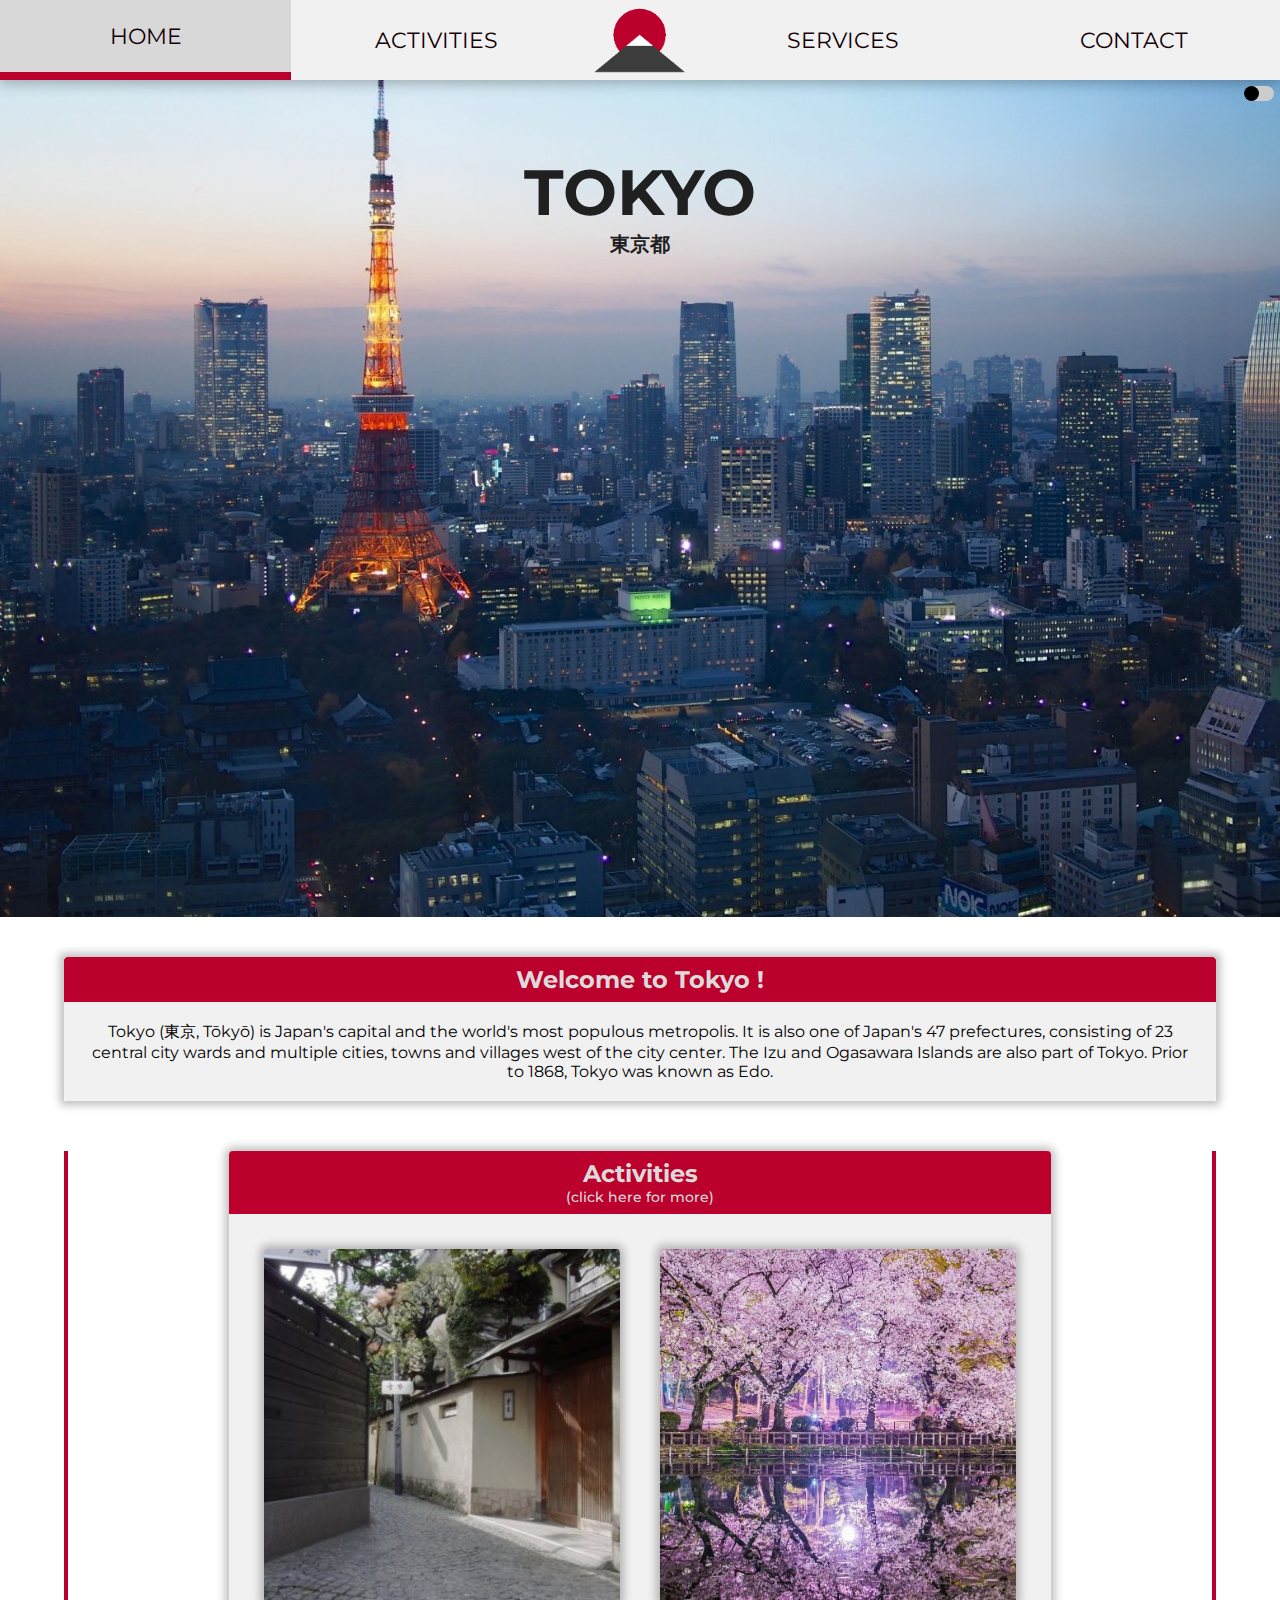
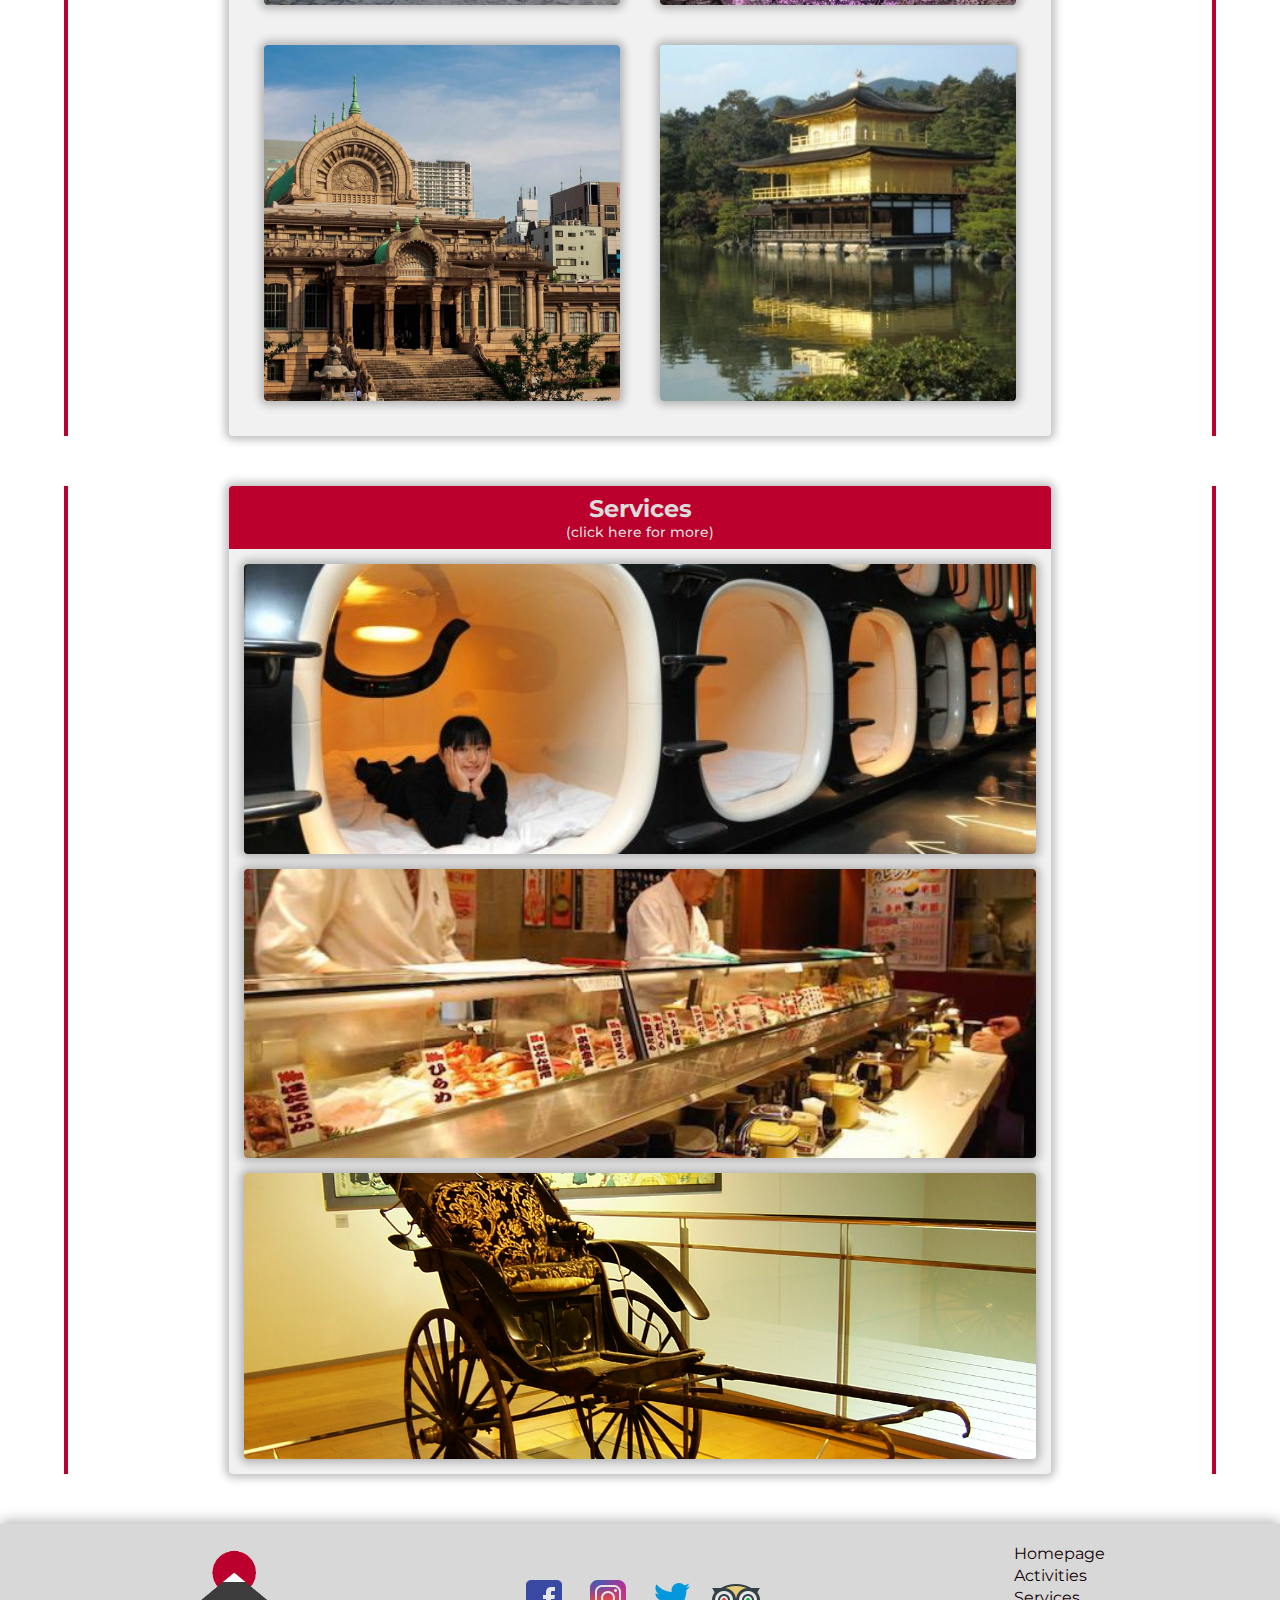
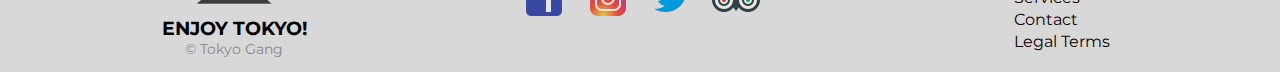
<file: index.html>
<!DOCTYPE html>
<html lang="en">
  <head>
    <meta charset="UTF-8" />
    <meta http-equiv="X-UA-Compatible" content="IE=edge" />
    <meta name="viewport" content="width=device-width, initial-scale=1.0" />
    <title>Welcome to Tokyo !</title>
    <link
      rel="icon"
      type="image/x-icon"
      href="./headerFooter/assets/favicon.png"
    />
    <link rel="preconnect" href="https://fonts.googleapis.com" />
    <link rel="preconnect" href="https://fonts.gstatic.com" crossorigin />
    <link
      href="https://fonts.googleapis.com/css2?family=Hind+Siliguri:wght@300;500&family=Montserrat:ital,wght@0,300;0,600;1,300&family=Oswald:wght@300&display=swap"
      rel="stylesheet"
    />
    <link rel="stylesheet" href="./headerFooter/headerFooter.css" />
    <link rel="stylesheet" href="./style.css" />
  </head>

  <body class="body">
    <!-- HEADER -->
    <header class="header" id="header">
      <!-- MOBILE -->
      <div class="mobile">
        <!-- NAV MENU -->
        <nav class="navMenu" id="navMenu">
          <ul class="navList">
            <li class="navLink">
              <a href="./index.html"> HOME </a>
            </li>
            <li class="navLink">
              <a href="./activitiesPage/activities.html"> ACTIVITIES </a>
            </li>
            <li class="navLink">
              <a href="./servicesPage/services.html"> SERVICES </a>
            </li>
            <li class="navLink">
              <a href="./contactPage/contact.html"> CONTACT </a>
            </li>
          </ul>
        </nav>
        <div class="headerAbove" id="headerAbove">
          <div class="headerLeft above">
            <a href="./index.html" class="homeLink">
              <img src="./headerFooter/assets/logo.png" alt="Logo" />
            </a>
          </div>
          <div class="headerRight above">
            <div class="headerRightLeft">
              <button class="themeButton" id="themeButton">
                <div class="themeButtonSlider"></div>
              </button>
            </div>
            <div class="headerRightRight">
              <button class="navButton" id="navButton">
                <div class="menuLogoBars" id="logoBarOne"></div>
                <div class="menuLogoBars" id="logoBarTwo"></div>
                <div class="menuLogoBars" id="logoBarThree"></div>
              </button>
            </div>
          </div>
        </div>
      </div>

      <!-- DESKTOP -->
      <div class="desktop" id="headerDesktop">
        <div class="headerLeft">
          <ul class="menu">
            <li class="menuList" id="dekstopNavButtonOne">
              <a href="./index.html"> HOME </a>
            </li>
            <li class="menuList" id="dekstopNavButtonTwo">
              <a href="./activitiesPage/activities.html"> ACTIVITIES </a>
            </li>
          </ul>
        </div>

        <div class="headerMid">
          <a href="./index.html" class="homeLink">
            <img src="./headerFooter/assets/logo.png" alt="Logo" />
          </a>
        </div>

        <div class="headerRight">
          <ul class="menu">
            <li class="menuList" id="dekstopNavButtonThree">
              <a href="./servicesPage/services.html"> SERVICES </a>
            </li>
            <li class="menuList" id="dekstopNavButtonFour">
              <a href="./contactPage/contact.html"> CONTACT </a>
            </li>
          </ul>
        </div>
      </div>
      <button class="themeButton" id="themeButtonDesktop">
        <div class="themeButtonSlider"></div>
      </button>
    </header>

    <!-- PAGE -->
    <main class="main" id="mainPage">
      <!-- --------------------------CONTENEUR ONE ------------- -->
      <section class="conteneurOne">
        <div class="contOne-blockOne">
          <h1 class="contOne-titleOne">TOKYO</h1>
          <h2 class="contOne-titleOne small">東京都</h2>
        </div>
      </section>
      <div class="content">
        <div class="midPage">
          <!-- -------------------------------CONTENEUR TWO ------------------ -->
          <section class="contTwo">
            <div class="contTwo-style">
              <div class="contTwo-backStyle">
                <div class="contTwo-blockOne">
                  <h2 class="contTwo-title">Welcome to Tokyo !</h2>
                </div>
                <div class="contTwo-blockTwo">
                  <p class="contTwo-text">
                    Tokyo (東京, Tōkyō) is Japan's capital and the world's most
                    populous metropolis. It is also one of Japan's 47
                    prefectures, consisting of 23 central city wards and
                    multiple cities, towns and villages west of the city center.
                    The Izu and Ogasawara Islands are also part of Tokyo. Prior
                    to 1868, Tokyo was known as Edo.
                  </p>
                </div>
              </div>
            </div>
          </section>
          <!-- ---------------------------------conteneur tree  --------------->
          <section class="contTree">
            <div class="contTree-style">
              <div class="contTree-backStyle">
                <div class="contTree-blockOne">
                  <a
                    href="./activitiesPage/activities.html"
                    class="contTree-title"
                  >
                    Activities
                    <p>(click here for more)</p>
                  </a>
                </div>
                <div class="contTreeBlockOnePointFive">
                  <div class="contTree-blockTwo">
                    <a
                      class="contTree-grid styleGrid"
                      href="https://tokyowalkingtours.com/index.php?main_page=product_info&cPath=1&products_id=52"
                      target="_blank"
                    >
                      <img
                        class="contTreeImg"
                        src="./activitiesPage/assets/hiddenLocalSites.jpg"
                        alt="Hidden and Local sites"
                      />
                      <p>
                        Hidden and local sites are perfect to discover unknown
                        parts of the city!
                      </p>
                    </a>
                    <a
                      class="contTree-grid styleGrid"
                      href="https://goo.gl/maps/4RrVx8UpiHDRq7ve9"
                      target="_blank"
                    >
                      <img
                        class="contTreeImg"
                        src="./activitiesPage/assets/inokashiraPark.jpg"
                        alt="Inokashira Park"
                      />
                      <p>Visit Inokashira Park's luscious green space!</p>
                    </a>
                  </div>
                  <div class="contTree-blockTree">
                    <a
                      class="contTree-grid styleGrid"
                      href="https://goo.gl/maps/DrPgGZTaZWaDkvz7A"
                      target="_blank"
                    >
                      <img
                        class="contTreeImg"
                        src="./activitiesPage/assets/tsukijiHonganjiTemple.jpg"
                        alt="Tsukiji Honganji Temple"
                      />
                      <p>
                        Tsukiji Hongwanji Temple is another jewel in Tokyo's
                        cityscape.
                      </p>
                    </a>
                    <a
                      class="contTree-grid styleGrid"
                      href="https://tokyowalkingtours.com/index.php?main_page=product_info&cPath=1&products_id=53"
                      target="_blank"
                    >
                      <img class="contTreeImg"
                      src="./activitiesPage/assets/kyoto.jpg" alt="Kyoto
                      tour">
                      <p>
                        Kyoto is considered the cultural capital of Japan,
                        discover it now!
                      </p>
                    </a>
                  </div>
                </div>
              </div>
            </div>
          </section>
          <!-- ----------------------CONTENEUR FOOR ----------------- -->
          <section class="contFoor">
            <div class="contFoor-style">
              <div class="contFoor-backStyle">
                <div class="contFoor-blockTwo">
                  <a href="./servicesPage/services.html" class="contFoor-title">
                    Services
                    <p>(click here for more)</p>
                  </a>
                  <div class="contFoor-blockTwoPointFive">
                    <a
                      href="https://www.tripadvisor.com/Hotels-g298184-Tokyo_Tokyo_Prefecture_Kanto-Hotels.html"
                      class="contFoorRow"
                      target="_blank"
                    >
                      <img
                        src="./servicesPage/assets/hotel.jpg"
                        alt="Image of an hotel"
                      />
                      <p>Find the greatest places to stay at night.</p>
                    </a>
                    <a
                      href="https://www.tripadvisor.com/Restaurants-g298184-Tokyo_Tokyo_Prefecture_Kanto.html"
                      class="contFoorRow"
                      target="_blank"
                    >
                      <img
                        src="./servicesPage/assets/restaurants.jpg"
                        alt="Image of a restaurants"
                      />
                      <p>Discover the greatests restaurants in Tokyo!</p>
                    </a>
                    <a
                      href="https://www.tripadvisor.com/Attractions-g298184-Activities-c59-Tokyo_Tokyo_Prefecture_Kanto.html"
                      class="contFoorRow"
                      target="_blank"
                    >
                      <img
                        src="./servicesPage/assets/transport.jpg"
                        alt="Image of a transport"
                      />
                      <p>
                        There are many ways to travel in Tokyo, come choose
                        yours!
                      </p>
                    </a>
                  </div>
                </div>
              </div>
            </div>
          </section>
        </div>
      </div>
    </main>

    <!-- FOOTER -->
    <footer class="footer" id="footer">
      <div class="leftFooter">
        <div class="upperFooter">
          <a href="./index.html" class="homeLink">
            <img
              class="footerLogo"
              src="./headerFooter/assets/logo.png"
              alt="Logo"
            />
          </a>
          <h3>ENJOY TOKYO!</h3>
          <p class="copyrights">&copy; Tokyo Gang</p>
        </div>
      </div>
      <div class="midFooter">
        <ul class="networks">
          <li class="networkList">
            <a href="https://www.facebook.com/GoTokyo.fr/" target="_blank">
              <img src="./headerFooter/assets/facebook.png" alt="Facebook" />
            </a>
          </li>
          <li class="networkList">
            <a
              href="https://www.instagram.com/tokyotokyooldmeetsnew/"
              target="_blank"
            >
              <img src="./headerFooter/assets/instagram.png" alt="Instagram" />
            </a>
          </li>
          <li class="networkList">
            <a href="https://twitter.com/GOTOKYOofficial" target="_blank">
              <img src="./headerFooter/assets/twitter.png" alt="Twitter" />
            </a>
          </li>
          <li class="networkList">
            <a
              href="https://www.tripadvisor.com/Tourism-g1023181-Tokyo_Prefecture_Kanto-Vacations.html"
              target="_blank"
            >
              <img
                src="./headerFooter/assets/tripadvisor.png"
                alt="Trip Advisor"
              />
            </a>
          </li>
        </ul>
      </div>
      <div class="rightFooter">
        <ul class="footerList" id="footerPageLinks">
          <li class="footerLinks">
            <a href="./index.html" class="footerLinks"> Homepage </a>
          </li>
          <li class="footerLinks">
            <a href="./activitiesPage/activities.html" class="footerLinks">
              Activities
            </a>
          </li>
          <li class="footerLinks">
            <a href="./servicesPage/services.html" class="footerLinks">
              Services
            </a>
          </li>
          <li class="footerLinks">
            <a href="./contactPage/contact.html" class="footerLinks">
              Contact
            </a>
          </li>
          <li class="footerLinks">
            <a
              href="https://www.youtube.com/watch?v=dQw4w9WgXcQ"
              class="footerLinks"
            >
              Legal Terms
            </a>
          </li>
        </ul>
      </div>
    </footer>
    <script src="./script.js"></script>
  </body>
</html>
</file>
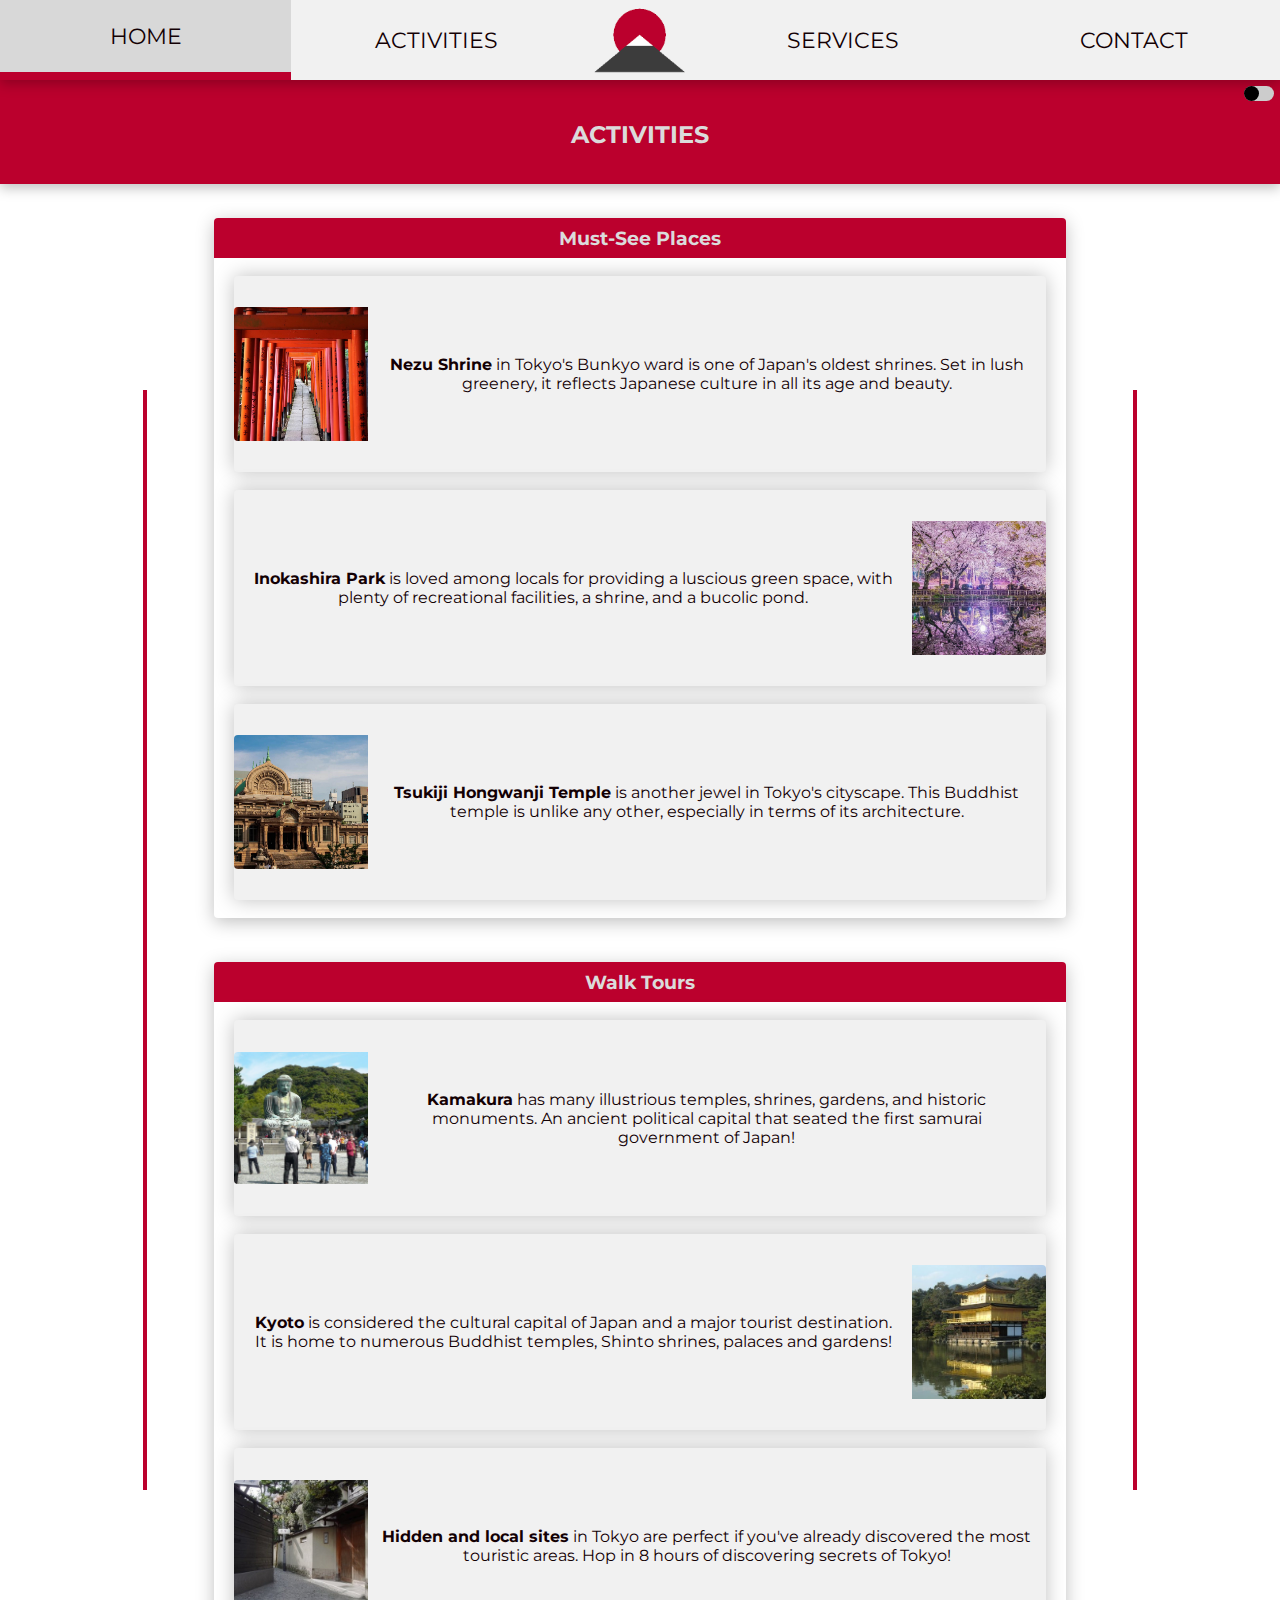
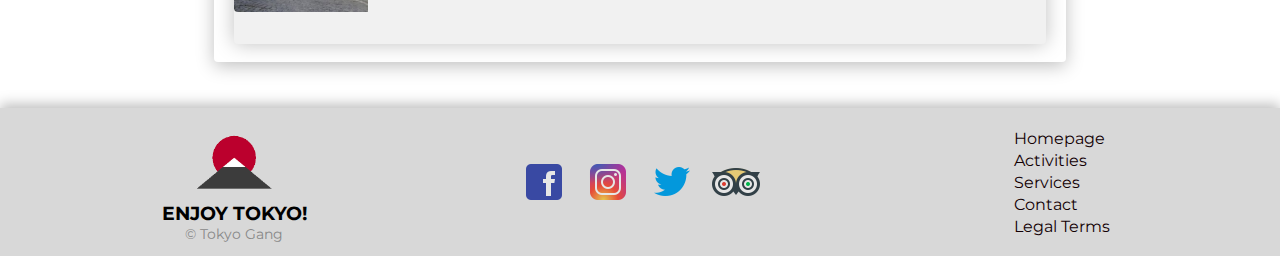
<file: activitiesPage/activities.html>
<!DOCTYPE html>
<html lang="en">
  <head>
    <meta charset="UTF-8" />
    <meta http-equiv="X-UA-Compatible" content="IE=edge" />
    <meta name="viewport" content="width=device-width, initial-scale=1.0" />
    <title>Activities</title>
    <link
      rel="icon"
      type="image/x-icon"
      href="../headerFooter/assets/favicon.png"
    />
    <link rel="preconnect" href="https://fonts.googleapis.com" />
    <link rel="preconnect" href="https://fonts.gstatic.com" crossorigin />
    <link
      href="https://fonts.googleapis.com/css2?family=Hind+Siliguri:wght@300;500&family=Montserrat:ital,wght@0,300;0,600;1,300&family=Oswald:wght@300&display=swap"
      rel="stylesheet"
    />
    <link rel="stylesheet" href="../headerFooter/headerFooter.css" />
    <link rel="stylesheet" href="./activities.css" />
  </head>

  <body class="body">
    <!-- HEADER -->
    <header class="header" id="header">
      <!-- MOBILE -->
      <div class="mobile">
        <!-- NAV MENU -->
        <nav class="navMenu" id="navMenu">
          <ul class="navList">
            <li class="navLink">
              <a href="../index.html"> HOME </a>
            </li>
            <li class="navLink">
              <a href="../activitiesPage/activities.html"> ACTIVITIES </a>
            </li>
            <li class="navLink">
              <a href="../servicesPage/services.html"> SERVICES </a>
            </li>
            <li class="navLink">
              <a href="../contactPage/contact.html"> CONTACT </a>
            </li>
          </ul>
        </nav>
        <div class="headerAbove" id="headerAbove">
          <div class="headerLeft above">
            <a href="../index.html" class="homeLink">
              <img src="../headerFooter/assets/logo.png" alt="Logo" />
            </a>
          </div>
          <div class="headerRight above">
            <div class="headerRightLeft">
              <button class="themeButton" id="themeButton">
                <div class="themeButtonSlider"></div>
              </button>
            </div>
            <div class="headerRightRight">
              <button class="navButton" id="navButton">
                <div class="menuLogoBars" id="logoBarOne"></div>
                <div class="menuLogoBars" id="logoBarTwo"></div>
                <div class="menuLogoBars" id="logoBarThree"></div>
              </button>
            </div>
          </div>
        </div>
      </div>

      <!-- DESKTOP -->
      <div class="desktop" id="headerDesktop">
        <div class="headerLeft">
          <ul class="menu">
            <li class="menuList" id="dekstopNavButtonOne">
              <a href="../index.html"> HOME </a>
            </li>
            <li class="menuList" id="dekstopNavButtonTwo">
              <a href="../activitiesPage/activities.html"> ACTIVITIES </a>
            </li>
          </ul>
        </div>

        <div class="headerMid">
          <a href="./index.html" class="homeLink">
            <img src="../headerFooter/assets/logo.png" alt="Logo" />
          </a>
        </div>

        <div class="headerRight">
          <ul class="menu">
            <li class="menuList" id="dekstopNavButtonThree">
              <a href="../servicesPage/services.html"> SERVICES </a>
            </li>
            <li class="menuList" id="dekstopNavButtonFour">
              <a href="../contactPage/contact.html"> CONTACT </a>
            </li>
          </ul>
        </div>
      </div>
      <button class="themeButton" id="themeButtonDesktop">
        <div class="themeButtonSlider"></div>
      </button>
    </header>

    <!-- PAGE -->
    <main class="main" id="mainPage">
      <section class="pageTop">
        <h2 class="pageTitle">ACTIVITIES</h2>
      </section>
      <div class="content">
        <div class="sideAccent left"></div>
        <div class="midPage">
          <section class="activityCard">
            <div class="cardTitle">
              <h3>Must-See Places</h3>
            </div>
            <a
              href="https://goo.gl/maps/GUwg4vLKUB2wGmx28"
              class="cardRow"
              target="_blank"
            >
              <img
                src="./assets/nezuShrine.jpg"
                alt="Nezu Schrine"
                class="cardImg borderLeft"
              />
              <p class="cardText">
                <b>Nezu Shrine</b> in Tokyo's Bunkyo ward is one of Japan's
                oldest shrines. Set in lush greenery, it reflects Japanese
                culture in all its age and beauty.
              </p>
            </a>
            <a
              href="https://goo.gl/maps/4RrVx8UpiHDRq7ve9"
              class="cardRow"
              target="_blank"
            >
              <p class="cardText">
                <b>Inokashira Park</b> is loved among locals for providing a
                luscious green space, with plenty of recreational facilities, a
                shrine, and a bucolic pond.
              </p>
              <img
                src="./assets/inokashiraPark.jpg"
                alt="Inokashira Park"
                class="cardImg borderRight"
              />
            </a>
            <a
              href="https://goo.gl/maps/DrPgGZTaZWaDkvz7A"
              class="cardRow"
              target="_blank"
            >
              <img
                src="./assets/tsukijiHonganjiTemple.jpg"
                alt="Tsukiji Honganji Temple"
                class="cardImg borderLeft"
              />
              <p class="cardText">
                <b>Tsukiji Hongwanji Temple</b> is another jewel in Tokyo's
                cityscape. This Buddhist temple is unlike any other, especially
                in terms of its architecture.
              </p>
            </a>
          </section>

          <section class="activityCard">
            <div class="cardTitle">
              <h3>Walk Tours</h3>
            </div>
            <a
              href="https://tokyowalkingtours.com/index.php?main_page=product_info&cPath=1&products_id=28"
              class="cardRow"
              target="_blank"
            >
              <img
                src="./assets/greatBuddha.jpg"
                alt="Great Buddha in Kamakura"
                class="cardImg borderLeft"
              />
              <p class="cardText">
                <b>Kamakura</b> has many illustrious temples, shrines, gardens,
                and historic monuments. An ancient political capital that seated
                the first samurai government of Japan!
              </p>
            </a>
            <a
              href="https://tokyowalkingtours.com/index.php?main_page=product_info&cPath=1&products_id=53"
              class="cardRow"
              target="_blank"
            >
              <p class="cardText">
                <b>Kyoto</b> is considered the cultural capital of Japan and a
                major tourist destination. It is home to numerous Buddhist
                temples, Shinto shrines, palaces and gardens!
              </p>
              <img
                src="./assets/kyoto.jpg"
                alt="Kyoto tour"
                class="cardImg borderRight"
              />
            </a>
            <a
              href="https://tokyowalkingtours.com/index.php?main_page=product_info&cPath=1&products_id=52"
              class="cardRow"
              target="_blank"
            >
              <img
                src="./assets/hiddenLocalSites.jpg"
                alt="Hidden and Local sites"
                class="cardImg borderLeft"
              />
              <p class="cardText">
                <b>Hidden and local sites</b> in Tokyo are perfect if you've
                already discovered the most touristic areas. Hop in 8 hours of
                discovering secrets of Tokyo!
              </p>
            </a>
          </section>
        </div>
        <div class="sideAccent right"></div>
      </div>
    </main>

    <!-- FOOTER -->
    <footer class="footer" id="footer">
      <div class="leftFooter">
        <div class="upperFooter">
          <a href="../index.html" class="homeLink">
            <img
              class="footerLogo"
              src="../headerFooter/assets/logo.png"
              alt="Logo"
            />
          </a>
          <h3>ENJOY TOKYO!</h3>
          <p class="copyrights">&copy; Tokyo Gang</p>
        </div>
      </div>
      <div class="midFooter">
        <ul class="networks">
          <li class="networkList">
            <a href="https://www.facebook.com/GoTokyo.fr/" target="_blank">
              <img src="../headerFooter/assets/facebook.png" alt="Facebook" />
            </a>
          </li>
          <li class="networkList">
            <a
              href="https://www.instagram.com/tokyotokyooldmeetsnew/"
              target="_blank"
            >
              <img src="../headerFooter/assets/instagram.png" alt="Instagram" />
            </a>
          </li>
          <li class="networkList">
            <a href="https://twitter.com/GOTOKYOofficial" target="_blank">
              <img src="../headerFooter/assets/twitter.png" alt="Twitter" />
            </a>
          </li>
          <li class="networkList">
            <a
              href="https://www.tripadvisor.com/Tourism-g1023181-Tokyo_Prefecture_Kanto-Vacations.html"
              target="_blank"
            >
              <img
                src="../headerFooter/assets/tripadvisor.png"
                alt="Trip Advisor"
              />
            </a>
          </li>
        </ul>
      </div>
      <div class="rightFooter">
        <ul class="footerList" id="footerPageLinks">
          <li class="footerLinks">
            <a href="../index.html" class="footerLinks"> Homepage </a>
          </li>
          <li class="footerLinks">
            <a href="../activitiesPage/activities.html" class="footerLinks">
              Activities
            </a>
          </li>
          <li class="footerLinks">
            <a href="../servicesPage/services.html" class="footerLinks">
              Services
            </a>
          </li>
          <li class="footerLinks">
            <a href="../contactPage/contact.html" class="footerLinks">
              Contact
            </a>
          </li>
          <li class="footerLinks">
            <a
              href="https://www.youtube.com/watch?v=dQw4w9WgXcQ"
              class="footerLinks"
            >
              Legal Terms
            </a>
          </li>
        </ul>
      </div>
    </footer>
    <script src="../script.js"></script>
  </body>
</html>
</file>
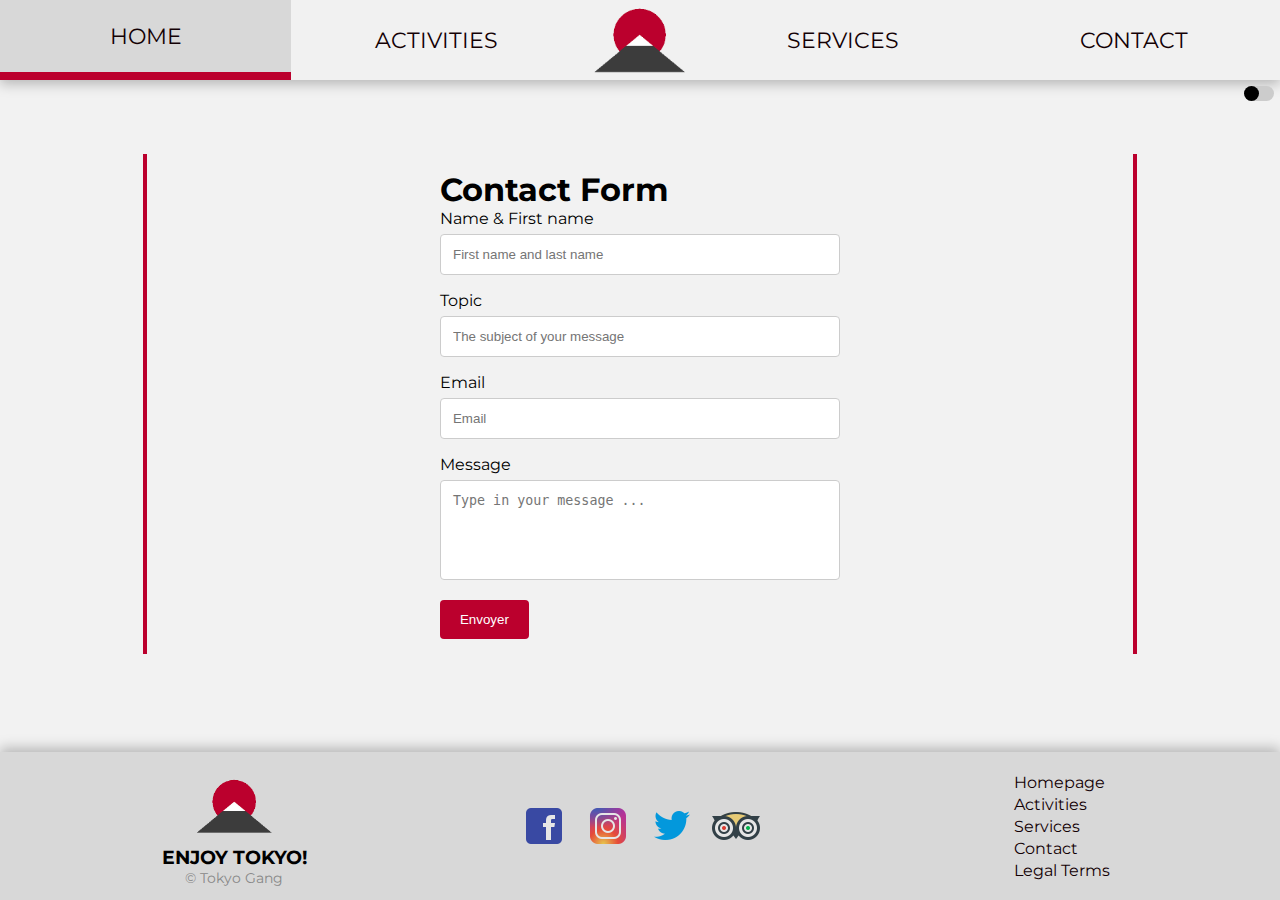
<file: contactPage/contact.html>
<!DOCTYPE html>
<html lang="en">
  <head>
    <meta charset="UTF-8" />
    <meta http-equiv="X-UA-Compatible" content="IE=edge" />
    <meta name="viewport" content="width=device-width, initial-scale=1.0" />
    <title>Contact</title>
    <link
      rel="icon"
      type="image/x-icon"
      href="../headerFooter/assets/favicon.png"
    />
    <link rel="preconnect" href="https://fonts.googleapis.com" />
    <link rel="preconnect" href="https://fonts.gstatic.com" crossorigin />
    <link
      href="https://fonts.googleapis.com/css2?family=Hind+Siliguri:wght@300;500&family=Montserrat:ital,wght@0,300;0,600;1,300&family=Oswald:wght@300&display=swap"
      rel="stylesheet"
    />
    <link rel="stylesheet" href="../headerFooter/headerFooter.css" />
    <link rel="stylesheet" href="./contact.css" />
  </head>

  <body class="body">
    <!-- HEADER SECTION -->
    <!-- HEADER -->
    <header class="header" id="header">
      <!-- MOBILE -->
      <div class="mobile">
        <!-- NAV MENU -->
        <nav class="navMenu" id="navMenu">
          <ul class="navList">
            <li class="navLink">
              <a href="../index.html"> HOME </a>
            </li>
            <li class="navLink">
              <a href="../activitiesPage/activities.html"> ACTIVITIES </a>
            </li>
            <li class="navLink">
              <a href="../servicesPage/services.html"> SERVICES </a>
            </li>
            <li class="navLink">
              <a href="../contactPage/contact.html"> CONTACT </a>
            </li>
          </ul>
        </nav>
        <div class="headerAbove" id="headerAbove">
          <div class="headerLeft above">
            <a href="../index.html" class="homeLink">
              <img src="../headerFooter/assets/logo.png" alt="Logo" />
            </a>
          </div>
          <div class="headerRight above">
            <div class="headerRightLeft">
              <button class="themeButton" id="themeButton">
                <div class="themeButtonSlider"></div>
              </button>
            </div>
            <div class="headerRightRight">
              <button class="navButton" id="navButton">
                <div class="menuLogoBars" id="logoBarOne"></div>
                <div class="menuLogoBars" id="logoBarTwo"></div>
                <div class="menuLogoBars" id="logoBarThree"></div>
              </button>
            </div>
          </div>
        </div>
      </div>

      <!-- DESKTOP -->
      <div class="desktop" id="headerDesktop">
        <div class="headerLeft">
          <ul class="menu">
            <li class="menuList" id="dekstopNavButtonOne">
              <a href="../index.html"> HOME </a>
            </li>
            <li class="menuList" id="dekstopNavButtonTwo">
              <a href="../activitiesPage/activities.html"> ACTIVITIES </a>
            </li>
          </ul>
        </div>

        <div class="headerMid">
          <a href="./index.html" class="homeLink">
            <img src="../headerFooter/assets/logo.png" alt="Logo" />
          </a>
        </div>

        <div class="headerRight">
          <ul class="menu">
            <li class="menuList" id="dekstopNavButtonThree">
              <a href="../servicesPage/services.html"> SERVICES </a>
            </li>
            <li class="menuList" id="dekstopNavButtonFour">
              <a href="../contactPage/contact.html"> CONTACT </a>
            </li>
          </ul>
        </div>
      </div>
      <button class="themeButton" id="themeButtonDesktop">
        <div class="themeButtonSlider"></div>
      </button>
    </header>

    <!-- CONTACT SECTION-->
    <main class="main" id="mainPage">
      <div class="content">
        <div class="sideAccent left"></div>
        <div class="midPage">
          <section class="contact">
            <h1>Contact Form</h1>
            <form action="/action_page.php">
              <label for="fname">Name & First name</label>
              <input
                class="inputForm"
                type="text"
                id="fname"
                name="firstname"
                placeholder="First name and last name"
                required
              />

              <label for="sujet">Topic</label>
              <input
                class="inputForm"
                type="text"
                id="sujet"
                name="sujet"
                placeholder="The subject of your message"
                required
              />

              <label for="emailAddress">Email</label>
              <input
                class="inputForm"
                id="emailAddress"
                type="email"
                name="email"
                placeholder="Email"
                required
              />

              <label for="subject">Message</label>
              <textarea
                class="inputForm"
                id="subject"
                name="subject"
                placeholder="Type in your message ..."
                style="height: 100px"
                required
              ></textarea>

              <input type="submit" value="Envoyer" />
            </form>
          </section>
        </div>
        <div class="sideAccent right"></div>
      </div>
    </main>

    <!-- ABOUT US SECTION-->

    <!-- FOOTER -->
    <footer class="footer" id="footer">
      <div class="leftFooter">
        <div class="upperFooter">
          <a href="../index.html" class="homeLink">
            <img
              class="footerLogo"
              src="../headerFooter/assets/logo.png"
              alt="Logo"
            />
          </a>
          <h3>ENJOY TOKYO!</h3>
          <p class="copyrights">&copy; Tokyo Gang</p>
        </div>
      </div>
      <div class="midFooter">
        <ul class="networks">
          <li class="networkList">
            <a href="https://www.facebook.com/GoTokyo.fr/" target="_blank">
              <img src="../headerFooter/assets/facebook.png" alt="Facebook" />
            </a>
          </li>
          <li class="networkList">
            <a
              href="https://www.instagram.com/tokyotokyooldmeetsnew/"
              target="_blank"
            >
              <img src="../headerFooter/assets/instagram.png" alt="Instagram" />
            </a>
          </li>
          <li class="networkList">
            <a href="https://twitter.com/GOTOKYOofficial" target="_blank">
              <img src="../headerFooter/assets/twitter.png" alt="Twitter" />
            </a>
          </li>
          <li class="networkList">
            <a
              href="https://www.tripadvisor.com/Tourism-g1023181-Tokyo_Prefecture_Kanto-Vacations.html"
              target="_blank"
            >
              <img
                src="../headerFooter/assets/tripadvisor.png"
                alt="Trip Advisor"
              />
            </a>
          </li>
        </ul>
      </div>
      <div class="rightFooter">
        <ul class="footerList" id="footerPageLinks">
          <li class="footerLinks">
            <a href="../index.html" class="footerLinks"> Homepage </a>
          </li>
          <li class="footerLinks">
            <a href="../activitiesPage/activities.html" class="footerLinks">
              Activities
            </a>
          </li>
          <li class="footerLinks">
            <a href="../servicesPage/services.html" class="footerLinks">
              Services
            </a>
          </li>
          <li class="footerLinks">
            <a href="../contactPage/contact.html" class="footerLinks">
              Contact
            </a>
          </li>
          <li class="footerLinks">
            <a
              href="https://www.youtube.com/watch?v=dQw4w9WgXcQ"
              class="footerLinks"
            >
              Legal Terms
            </a>
          </li>
        </ul>
      </div>
    </footer>
    <script src="../script.js"></script>
  </body>
</html>
</file>
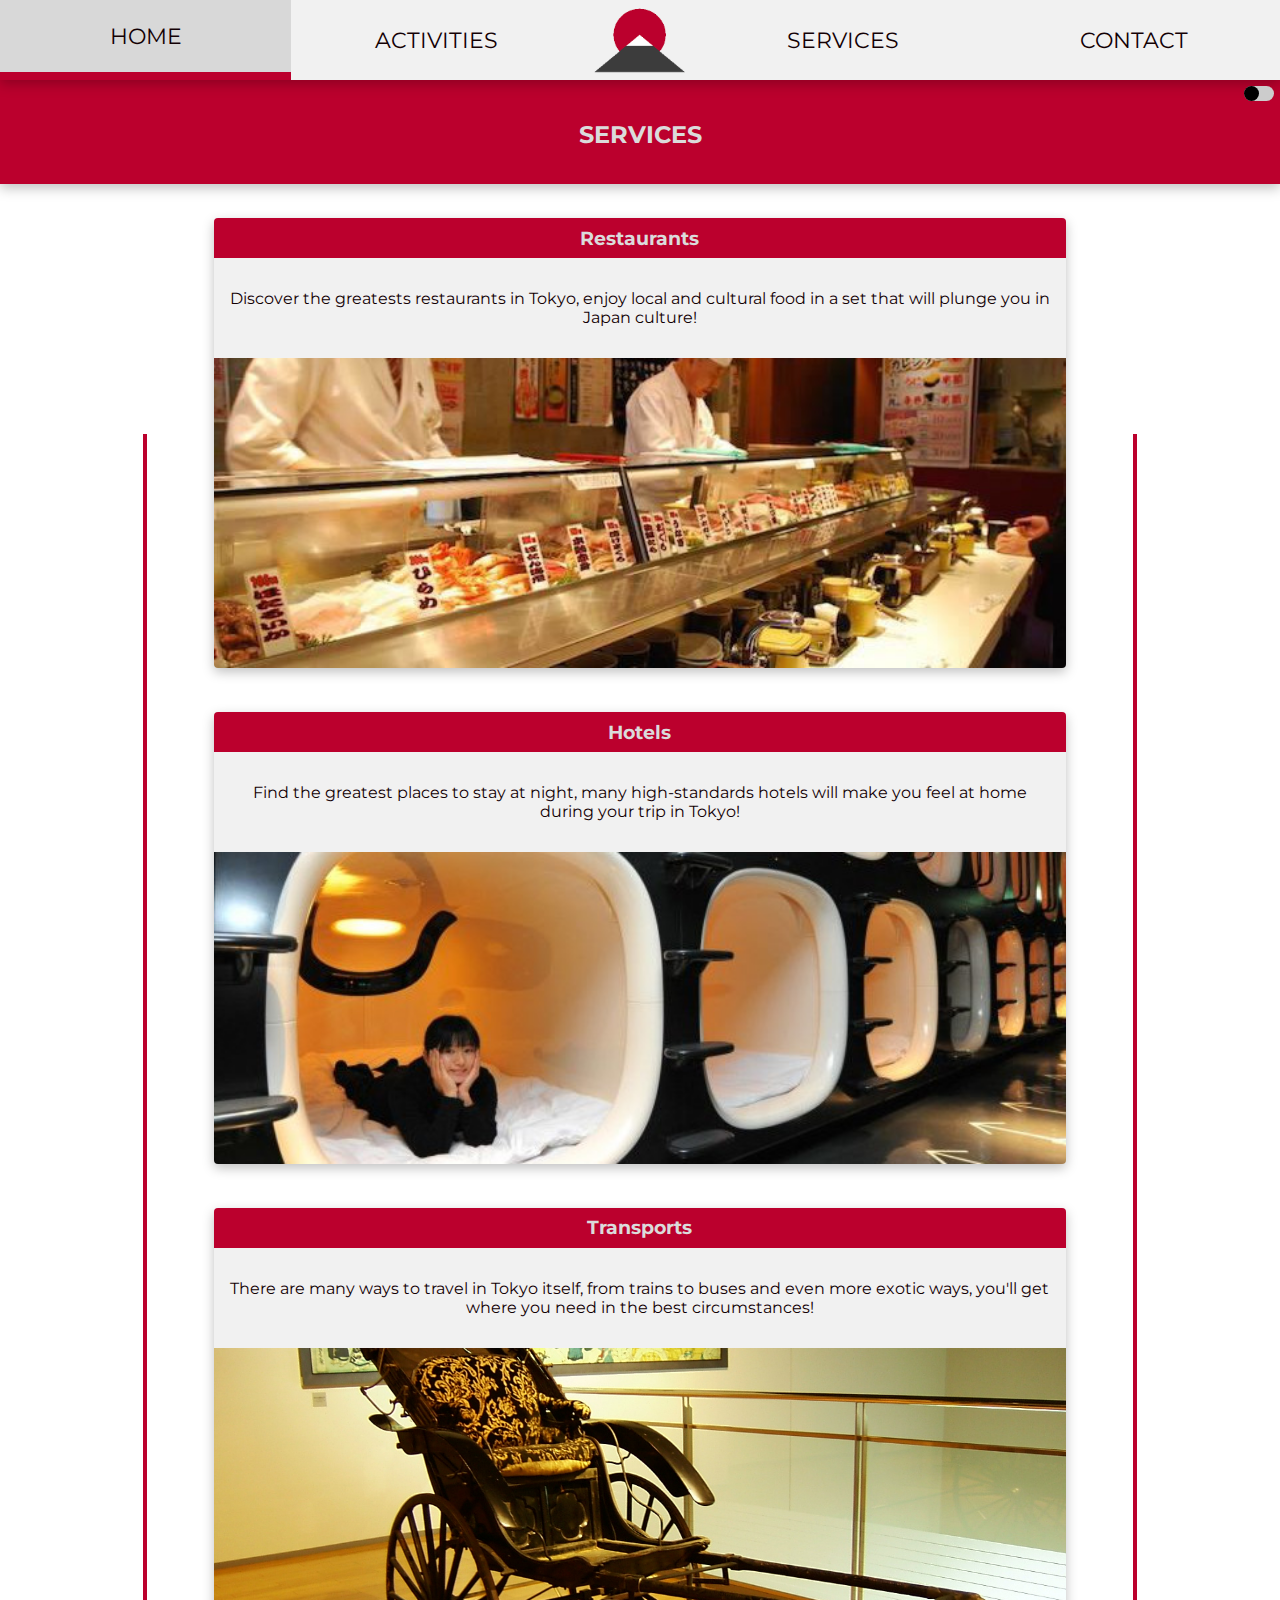
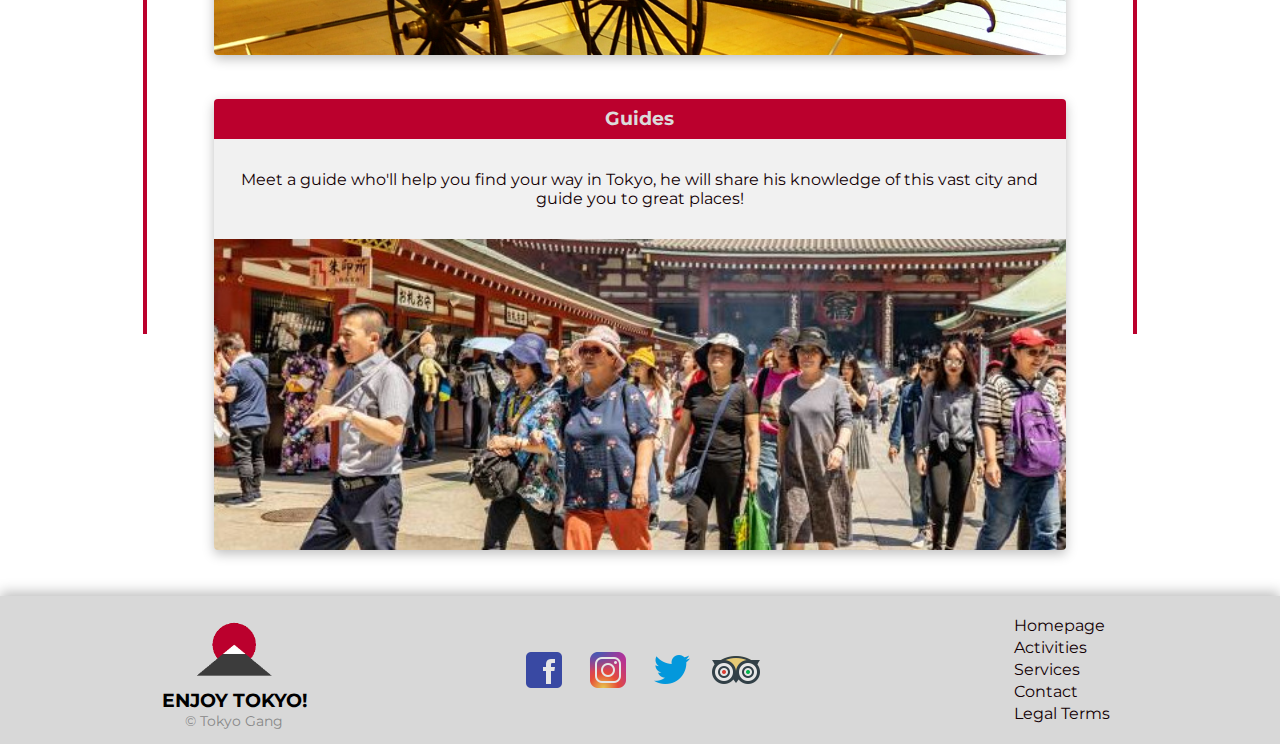
<file: servicesPage/services.html>
<!DOCTYPE html>
<html lang="en">
  <head>
    <meta charset="UTF-8" />
    <meta http-equiv="X-UA-Compatible" content="IE=edge" />
    <meta name="viewport" content="width=device-width, initial-scale=1.0" />
    <title>Services</title>
    <link
      rel="icon"
      type="image/x-icon"
      href="../headerFooter/assets/favicon.png"
    />
    <link rel="preconnect" href="https://fonts.googleapis.com" />
    <link rel="preconnect" href="https://fonts.gstatic.com" crossorigin />
    <link
      href="https://fonts.googleapis.com/css2?family=Hind+Siliguri:wght@300;500&family=Montserrat:ital,wght@0,300;0,600;1,300&family=Oswald:wght@300&display=swap"
      rel="stylesheet"
    />
    <link rel="stylesheet" href="../headerFooter/headerFooter.css" />
    <link rel="stylesheet" href="./services.css" />
  </head>

  <body class="body">
    <!-- HEADER -->
    <header class="header" id="header">
      <!-- MOBILE -->
      <div class="mobile">
        <!-- NAV MENU -->
        <nav class="navMenu" id="navMenu">
          <ul class="navList">
            <li class="navLink">
              <a href="../index.html"> HOME </a>
            </li>
            <li class="navLink">
              <a href="../activitiesPage/activities.html"> ACTIVITIES </a>
            </li>
            <li class="navLink">
              <a href="../servicesPage/services.html"> SERVICES </a>
            </li>
            <li class="navLink">
              <a href="../contactPage/contact.html"> CONTACT </a>
            </li>
          </ul>
        </nav>
        <div class="headerAbove" id="headerAbove">
          <div class="headerLeft above">
            <a href="../index.html" class="homeLink">
              <img src="../headerFooter/assets/logo.png" alt="Logo" />
            </a>
          </div>
          <div class="headerRight above">
            <div class="headerRightLeft">
              <button class="themeButton" id="themeButton">
                <div class="themeButtonSlider"></div>
              </button>
            </div>
            <div class="headerRightRight">
              <button class="navButton" id="navButton">
                <div class="menuLogoBars" id="logoBarOne"></div>
                <div class="menuLogoBars" id="logoBarTwo"></div>
                <div class="menuLogoBars" id="logoBarThree"></div>
              </button>
            </div>
          </div>
        </div>
      </div>

      <!-- DESKTOP -->
      <div class="desktop" id="headerDesktop">
        <div class="headerLeft">
          <ul class="menu">
            <li class="menuList" id="dekstopNavButtonOne">
              <a href="../index.html"> HOME </a>
            </li>
            <li class="menuList" id="dekstopNavButtonTwo">
              <a href="../activitiesPage/activities.html"> ACTIVITIES </a>
            </li>
          </ul>
        </div>

        <div class="headerMid">
          <a href="./index.html" class="homeLink">
            <img src="../headerFooter/assets/logo.png" alt="Logo" />
          </a>
        </div>

        <div class="headerRight">
          <ul class="menu">
            <li class="menuList" id="dekstopNavButtonThree">
              <a href="../servicesPage/services.html"> SERVICES </a>
            </li>
            <li class="menuList" id="dekstopNavButtonFour">
              <a href="../contactPage/contact.html"> CONTACT </a>
            </li>
          </ul>
        </div>
      </div>
      <button class="themeButton" id="themeButtonDesktop">
        <div class="themeButtonSlider"></div>
      </button>
    </header>

    <main class="main" id="mainPage">
      <section class="pageTop">
        <h2 class="pageTitle">SERVICES</h2>
      </section>
      <div class="content">
        <div class="sideAccent left"></div>
        <div class="midPage">
          <a
            href="https://www.tripadvisor.com/Restaurants-g298184-Tokyo_Tokyo_Prefecture_Kanto.html"
            class="services"
            target="_blank"
          >
            <div class="servicesTitle">
              <h3>Restaurants</h3>
            </div>
            <p class="serviceDesc">
              Discover the greatests restaurants in Tokyo, enjoy local and
              cultural food in a set that will plunge you in Japan culture!
            </p>
            <img src="./assets/restaurants.jpg" alt="Image of a restaurants" />
          </a>
          <a
            href="https://www.tripadvisor.com/Hotels-g298184-Tokyo_Tokyo_Prefecture_Kanto-Hotels.html"
            class="services"
            target="_blank"
          >
            <div class="servicesTitle">
              <h3>Hotels</h3>
            </div>
            <p class="serviceDesc">
              Find the greatest places to stay at night, many high-standards
              hotels will make you feel at home during your trip in Tokyo!
            </p>
            <img src="./assets/hotel.jpg" alt="Image of an hotel" />
          </a>
          <a
            href="https://www.tripadvisor.com/Attractions-g298184-Activities-c59-Tokyo_Tokyo_Prefecture_Kanto.html"
            class="services"
            target="_blank"
          >
            <div class="servicesTitle">
              <h3>Transports</h3>
            </div>
            <p class="serviceDesc">
              There are many ways to travel in Tokyo itself, from trains to
              buses and even more exotic ways, you'll get where you need in the
              best circumstances!
            </p>
            <img src="./assets/transport.jpg" alt="Image of a transport" />
          </a>
          <a
            href="https://gowithguide.com/japan/tokyo/guides"
            class="services"
            target="_blank"
          >
            <div class="servicesTitle">
              <h3>Guides</h3>
            </div>
            <p class="serviceDesc">
              Meet a guide who'll help you find your way in Tokyo, he will share
              his knowledge of this vast city and guide you to great places!
            </p>
            <img src="./assets/guides.jpg" alt="Image of a guide" />
          </a>
        </div>
        <div class="sideAccent right"></div>
      </div>
    </main>

    <!-- FOOTER -->
    <footer class="footer" id="footer">
      <div class="leftFooter">
        <div class="upperFooter">
          <a href="../index.html" class="homeLink">
            <img
              class="footerLogo"
              src="../headerFooter/assets/logo.png"
              alt="Logo"
            />
          </a>
          <h3>ENJOY TOKYO!</h3>
          <p class="copyrights">&copy; Tokyo Gang</p>
        </div>
      </div>
      <div class="midFooter">
        <ul class="networks">
          <li class="networkList">
            <a href="https://www.facebook.com/GoTokyo.fr/" target="_blank">
              <img src="../headerFooter/assets/facebook.png" alt="Facebook" />
            </a>
          </li>
          <li class="networkList">
            <a
              href="https://www.instagram.com/tokyotokyooldmeetsnew/"
              target="_blank"
            >
              <img src="../headerFooter/assets/instagram.png" alt="Instagram" />
            </a>
          </li>
          <li class="networkList">
            <a href="https://twitter.com/GOTOKYOofficial" target="_blank">
              <img src="../headerFooter/assets/twitter.png" alt="Twitter" />
            </a>
          </li>
          <li class="networkList">
            <a
              href="https://www.tripadvisor.com/Tourism-g1023181-Tokyo_Prefecture_Kanto-Vacations.html"
              target="_blank"
            >
              <img
                src="../headerFooter/assets/tripadvisor.png"
                alt="Trip Advisor"
              />
            </a>
          </li>
        </ul>
      </div>
      <div class="rightFooter">
        <ul class="footerList" id="footerPageLinks">
          <li class="footerLinks">
            <a href="../index.html" class="footerLinks"> Homepage </a>
          </li>
          <li class="footerLinks">
            <a href="../activitiesPage/activities.html" class="footerLinks">
              Activities
            </a>
          </li>
          <li class="footerLinks">
            <a href="../servicesPage/services.html" class="footerLinks">
              Services
            </a>
          </li>
          <li class="footerLinks">
            <a href="../contactPage/contact.html" class="footerLinks">
              Contact
            </a>
          </li>
          <li class="footerLinks">
            <a
              href="https://www.youtube.com/watch?v=dQw4w9WgXcQ"
              class="footerLinks"
            >
              Legal Terms
            </a>
          </li>
        </ul>
      </div>
    </footer>
    <script src="../script.js"></script>
  </body>
</html>
</file>
<file: headerFooter/headerFooter.css>
* {
  margin: 0;
  padding: 0;
  box-sizing: border-box;
  -webkit-tap-highlight-color: transparent;
}

html {
  scroll-behavior: smooth;
}

:root {
  --mainColor: #f1f1f1;
  --secondaryColor: #d8d8d8;
  --accentColor: #bb002d;
  --secondaryAccentColor: ;
  --mainFontColor: #130004;
  --secondaryFontColor: ;
  --shadowColor: rgba(0, 0, 0, 0.25);

  --darkMainColor: #202020;
  --darkSecondaryColor: #464646;
  --darkMainFontColor: #dbdbdb;
}

.body {
  min-width: 370px;
  max-width: 100vw;
  height: auto;
  display: flex;
  flex-direction: column;
  position: relative;
  font-family: "Oswald", sans-serif;
  font-family: "Hind Siliguri", sans-serif;
  font-family: "Montserrat", sans-serif;
  transition: 100ms;
}

/* CSS FOR HEADER AND FOOTER DO NOT TOUCH */
/* MOBILE */
.mobile {
  min-width: 370px;
  width: 100%;
  height: 100%;
  display: flex;
}

.header {
  position: fixed;
  top: 0;
  min-width: 370px;
  width: 100%;
  height: 55px;
  box-shadow: 0 4px 12px var(--shadowColor);
  transition: top 200ms;
  z-index: 10;
}

.headerAbove {
  width: 100%;
  height: 100%;
  display: flex;
  background-color: var(--mainColor);
  flex-direction: row;
  justify-content: center;
  align-items: center;
  z-index: 10;
}

.headerLeft {
  width: 50%;
  height: 100%;
  display: inherit;
}

.headerRight {
  width: 50%;
  height: 100%;
  display: inherit;
  justify-content: flex-end;
}

.headerRightLeft {
  width: 60px;
  display: inherit;
  justify-content: center;
  align-items: center;
}

#themeButtonDesktop {
  display: none;
}

.themeButton {
  width: 30px;
  height: 15px;
  border-radius: 15px;
  background-color: rgb(204, 204, 204);
  border: none;
  display: flex;
  justify-content: flex-start;
  align-items: center;
}

.themeButton:hover {
  cursor: pointer;
}

.sliderSwitch {
  justify-content: flex-end;
}

.themeButtonSlider {
  width: 15px;
  height: 15px;
  background-color: black;
  border-radius: 15px;
}

.headerRightRight {
  width: auto;
  height: 100%;
  display: inherit;
}

.navButton {
  width: 55px;
  height: 55px;
  border: none;
  background: none;
  display: flex;
  flex-direction: column;
  justify-content: center;
  align-items: center;
  transition: 200ms;
}

.navButton:hover {
  cursor: pointer;
}

.rotate90 {
  transform: rotate(-90deg);
}

.menuLogoBars {
  width: 30px;
  height: 2px;
  background-color: #686868;
  margin-top: 3px;
  margin-bottom: 3px;
  position: relative;
}

.cross {
  transform: rotate(45deg);
  margin: 0;
  position: absolute;
}

.crossInverted {
  transform: rotate(-45deg);
  margin: 0;
  position: absolute;
}

.hide {
  display: none;
}

.homeLink {
  padding: 4px;
  width: 50%;
  height: 100%;
  display: flex;
  justify-content: center;
}

.navMenu {
  position: absolute;
  top: -165px;
  left: 0;
  width: 100%;
  height: auto;
  background-color: var(--secondaryColor);
  color: var(--mainFontColor);
  display: flex;
  flex-direction: column;
  justify-content: center;
  transition: 200ms;
}

.deployMenu {
  top: 55px;
}

.navList {
  padding: 0;
  list-style: none;
  color: inherit;
  width: 100%;
  height: 100%;
}

.navLink {
  width: 100%;
  height: 55px;
  color: inherit;
  border-top: solid 1px var(--accentColor);
  transition: 50ms;
}

.navLink:first-child {
  border-top: none;
}

.navLink:active {
  background-color: var(--mainColor);
}

.navLink a {
  height: 100%;
  width: 100%;
  padding: 8px;
  color: inherit;
  text-decoration: none;
  display: flex;
  justify-content: flex-start;
  align-items: center;
}

.navLink a img {
  margin-right: 18px;
}
/* MOBILE END */

/* DESKTOP */
.desktop {
  width: 100%;
  height: 100%;
  background-color: var(--mainColor);
  display: none;
  justify-content: space-evenly;
  align-items: center;
}

.desktop .headerLeft {
  height: 100%;
  display: flex;
  align-items: center;
}

.desktop .headerMid {
  height: 100%;
  display: flex;
  justify-content: center;
}

.desktop .headerRight {
  height: 100%;
  display: flex;
  align-items: center;
}

.desktop .menu {
  width: 100%;
  height: 100%;
  display: flex;
  justify-content: space-evenly;
  align-items: center;
  list-style: none;
}

.desktop .menu .menuList {
  width: 50%;
  height: 100%;
  transition: 400ms;
}

.menuList a {
  padding: 12px;
  width: 100%;
  height: 100%;
  font-size: 22px;
  text-decoration: none;
  color: var(--mainFontColor);
  display: flex;
  justify-content: center;
  align-items: center;
  transition: 200ms;
  box-sizing: border-box;
}

.menuList a:hover {
  background-color: var(--secondaryColor);
  border-bottom: solid 8px var(--accentColor);
  transition: 200ms;
}
/* DESKTOP END */

/* FOOTER */
.footer {
  bottom: 0;
  width: 100%;
  height: 70px;
  background-color: var(--secondaryColor);
  display: flex;
  flex-direction: column;
  justify-content: flex-end;
  box-shadow: 0 -4px 12px var(--shadowColor);
}

.rightFooter,
.leftFooter {
  display: none;
}

.upperFooter {
  width: 100%;
  min-height: 50%;
  display: flex;
  justify-content: center;
  align-items: center;
}

.midFooter {
  width: 100%;
  height: 100%;
  display: flex;
  justify-content: center;
}

.networks {
  display: flex;
  flex-direction: row;
  justify-content: center;
  align-items: center;
  list-style: none;
}

.networkList {
  width: 50%;
  height: 50%;
  display: flex;
  justify-content: center;
  align-items: center;
  margin: 0 8px 0 8px;
  transition: 100ms;
  filter: brightness(90%);
}

.networkList:hover,
.networkList:active {
  image-rendering: optimizeQuality;
  filter: brightness(105%);
}

.networkList a {
  display: flex;
  justify-content: center;
  align-items: center;
}

.networkList img {
  max-width: 48px;
}

.copyrights {
  font-size: 14px;
  color: #888888;
}

/* DESKTOP LAYOUT */

@media screen and (min-width: 950px) {
  .mobile {
    display: none;
  }

  .desktop {
    display: flex;
  }

  .header {
    height: 80px;
    position: inherit;
    top: auto;
  }

  #themeButtonDesktop {
    display: flex;
  }

  .themeButton {
    position: absolute;
    top: 86px;
    right: 6px;
  }

  .footer {
    height: 148px;
    padding: 16px;
    flex-direction: row;
  }

  .rightFooter {
    padding-left: 10%;
    width: 35%;
    height: 100%;
    display: flex;
    flex-direction: row;
    justify-content: flex-end;
    align-items: center;
  }

  .midFooter {
    width: 30%;
    display: flex;
    flex-direction: column;
    justify-content: center;
    align-items: center;
  }

  .leftFooter .homeLink {
    height: 80px;
    justify-content: center;
    align-items: center;
  }

  .footerLogo {
    transform: scale(0.3);
    display: flex;
    justify-content: center;
    align-items: center;
  }

  .leftFooter {
    display: flex;
    flex-direction: column;
    width: 35%;
    height: 100%;
  }

  .footerList {
    width: 80%;
    height: 60%;
    padding: 0;
    margin: 0;
    display: flex;
    flex-direction: column;
    justify-content: center;
    list-style: none;
  }

  .footerLinks {
    height: 22px;
    color: var(--mainFontColor);
    text-decoration: none;
    display: flex;
    justify-content: flex-start;
    align-items: center;
  }

  .footerLinks:hover {
    color: var(--darkSecondaryColor);
  }

  .upperFooter {
    width: 100%;
    height: 100%;
    justify-content: center;
    flex-direction: column;
  }
}

/* DARK THEME */

.dark {
  background-color: var(--darkMainColor);
  color: var(--darkMainFontColor);
}

.dark .footerLinks {
  color: var(--darkMainFontColor);
}

.dark .footerLinks:hover {
  color: var(--mainColor);
}

.activityCard.dark .cardTitle {
  background-color: var(--accentColor);
}

.darkThemeButton {
  background-color: #686868;
}

.darkNavMenu,
.dark .contTree-backStyle,
.dark .contTwo-backStyle,
.dark .contFoor-backStyle {
  background-color: var(--darkSecondaryColor);
  color: var(--darkMainFontColor);
}

.desktopNavDark a {
  background-color: var(--darkMainColor);
  color: var(--darkMainFontColor);
}

.desktopNavDark a:hover {
  background-color: var(--darkSecondaryColor);
}

.dark .cardTitle,
.dark .cardRow,
.dark .serviceDesc {
  background-color: var(--darkSecondaryColor);
}

.dark .cardRow:active {
  filter: brightness(120%);
}

.cardRowDark {
  background-color: var(--darkSecondaryColor);
}

.cardRowDark .cardText {
  color: var(--darkMainFontColor);
}

.darkText,
.contFoorRow .darkText {
  color: var(--darkMainFontColor);
}

.darkForm {
  background-color: #727272;
  color: var(--darkMainFontColor);
}

.darkForm::placeholder {
  color: #adadad;
}
</file>
<file: style.css>
/* -------------------MAIN---------------- */
:root {
  --mainColor: #f1f1f1;
  --secondaryColor: #d8d8d8;
  --accentColor: #bb002d;
  --secondaryAccentColor: ;
  --mainFontColor: #130004;
  --secondaryFontColor: ;
  --shadowColor: rgba(0, 0, 0, 0.25);

  --darkMainColor: #202020;
  --darkSecondaryColor: #464646;
  --darkMainFontColor: #dbdbdb;
}
.main {
  width: 100%;
  height: 100%;
  display: flex;
  flex-direction: column;
  align-items: center;
}
.content {
  width: 100%;
  display: flex;
  justify-content: space-evenly;
}
.midPage {
  display: flex;
  flex-direction: column;
  align-items: center;
}
.sideAccent {
  display: none;
}
/* -----------------CONTENEUR ONE ------------ */
.conteneurOne {
  display: flex;
  flex-direction: column;
  height: 93vh;
  width: 100%;
  background-image: url(./assets/imagesOne.jpg);
  background-size: cover;
}
.contOne-blockOne {
  display: flex;
  flex-direction: column;
  justify-content: center;
  align-items: center;
  height: 30%;
  width: 100%;
}
.contOne-titleOne {
  font-size: 4em;
  height: auto;
  width: auto;
  color: var(--darkMainColor);
}

.small {
  font-size: 1.25em;
}

.cont-title {
  font-size: 1.25em;
  height: auto;
  width: auto;
  color: var(--darkMainColor);
}
/* -------------------------CONTENEUR TWO---------------------- */
.contTwo {
  display: flex;
  flex-direction: column;
  height: auto;
  width: 100%;
  align-items: center;
  margin-top: 40px;
}
.contTwo-style {
  display: flex;
  flex-direction: column;
  height: 100%;
  width: 90%;
  align-items: center;
  box-shadow: 0 0px 8px 4px var(--shadowColor);
}
.contTwo-backStyle {
  display: flex;
  flex-direction: column;
  align-items: center;
  height: auto;
  width: 100%;
  background-color: var(--mainColor);
  border-radius: 4px;
}
.contTwo-blockOne {
  display: flex;
  flex-direction: column;
  width: 100%;
  height: auto;
  align-items: center;
  justify-content: center;
}
.contTwo-title {
  display: flex;
  flex-direction: column;
  width: 100%;
  color: var(--darkMainFontColor);
  border-radius: 4px 4px 0px 0px;
  background-color: var(--accentColor);
  align-items: center;
  padding: 8px;
}
.contTwo-blockTwo {
  display: flex;
  flex-direction: column;
  align-items: center;
  text-align: center;
  padding: 20px;
}
/* --------------CONTENEUR TREE ----------------- */
.contTree {
  display: flex;
  flex-direction: column;
  align-items: center;
  height: auto;
  width: 100%;
  margin-top: 50px;
}
.contTree-style {
  display: flex;
  flex-direction: column;
  height: 100%;
  width: 100%;
  align-items: center;
}
.contTree-backStyle {
  display: flex;
  flex-direction: column;
  align-items: center;
  height: auto;
  width: 90%;
  background-color: var(--mainColor);
  border-radius: 4px;
  box-shadow: 0 0px 8px 4px var(--shadowColor);
}
.contTree-blockOne {
  display: flex;
  flex-direction: column;
  width: 100%;
  height: auto;
  align-items: center;
  justify-content: center;
}
.contTree-title {
  display: flex;
  flex-direction: column;
  width: 100%;
  font-size: 1.5em;
  color: var(--darkMainFontColor);
  border-radius: 4px 4px 0px 0px;
  background-color: var(--accentColor);
  align-items: center;
  padding: 8px;
  transition: 100ms;
  text-decoration: none;
  font-weight: bold;
}
.contTree-title p {
  font-size: 14px;
  font-weight: 500;
}
.contTree-title:active {
  filter: brightness(104%);
}
.contTreeBlockOnePointFive {
  width: 100%;
  display: flex;
  flex-direction: column;
  align-items: center;
  padding: 15px;
}
.contTree-blockTwo {
  display: flex;
  align-items: center;
  justify-content: center;
  text-align: center;
  width: 100%;
  height: 100%;
}
.contTreeImg {
  width: 100%;
  height: 100%;
  display: flex;
  justify-content: center;
  align-items: center;
}
.contTree-grid {
  margin: 20px;
  display: flex;
  width: 50%;
  position: relative;
  transition: 300ms;
  border: none;
  text-decoration: none;
}
.contTree-grid:after {
  content: "";
  display: block;
  padding-bottom: 100%;
}
.contTree-grid:active {
  transform: scale(1.04);
}
.contTree-grid:visited {
  color: var(--darkMainFontColor);
}
.contTree-grid img {
  position: absolute;
  z-index: 1;
  border-radius: 4px;
  box-shadow: 0 0px 8px 4px var(--shadowColor);
}
.contTree-grid p {
  z-index: 2;
  display: flex;
  color: #46464600;
  justify-content: center;
  align-items: center;
  text-align: center;
  transition: 300ms;
  background-color: #46464600;
  border-radius: 4px 4px 0 0;
  max-height: 80px;
}
.contTree-blockTree {
  display: flex;
  align-items: center;
  justify-content: center;
  text-align: center;
  width: 100%;
  height: 100%;
}
/* --------------------------CONTENEUR FOOR ------------------*/
.contFoor {
  display: flex;
  flex-direction: column;
  align-items: center;
  height: auto;
  width: 100%;
  margin-top: 50px;
  margin-bottom: 50px;
}
.contFoor-style {
  display: flex;
  flex-direction: column;
  height: 100%;
  width: 100%;
  align-items: center;
}
.contFoor-backStyle {
  display: flex;
  flex-direction: column;
  align-items: center;
  height: auto;
  width: 90%;
  background-color: var(--mainColor);
  border-radius: 4px;
}
.contFoor-blockOne {
  display: flex;
  flex-direction: column;
  width: 100%;
  height: auto;
  align-items: center;
  justify-content: center;
}
.contFoor-blockTwoPointFive {
  height: auto;
  width: 100%;
  display: flex;
  border-radius: 4px;
  flex-direction: column;
  align-items: center;
  padding: 0 15px 15px 15px;
}
.contFoor-title {
  display: flex;
  flex-direction: column;
  font-size: 1.5em;
  width: 100%;
  color: var(--darkMainFontColor);
  border-radius: 4px 4px 0px 0px;
  background-color: var(--accentColor);
  align-items: center;
  padding: 8px;
  transition: 100ms;
  text-decoration: none;
  font-weight: bold;
}
.contFoor-title p {
  font-size: 14px;
  font-weight: 500;
}
.contFoor-title:visited {
  color: var(--darkMainFontColor);
}
.contFoor-title:active {
  filter: brightness(104%);
}
.contFoor-blockTwo {
  display: flex;
  flex-direction: column;
  height: 100%;
  width: 100%;
  box-shadow: 0 0px 8px 4px var(--shadowColor);
  border-radius: 4px;
}
.contFoor-contOne {
  padding: 8px;
  display: flex;
  flex-direction: row;
  height: 50%;
  width: 100%;
  align-items: center;
  justify-content: space-between;
}
.contFoor-text {
  align-items: center;
  display: flex;
  width: 50%;
  height: 50%;
  text-align: center;
}
.contFoorRow {
  margin: 15px 15px 0 15px;
  display: flex;
  justify-content: center;
  flex-direction: column;
  width: 100%;
  position: relative;
  text-decoration: none;
  transition: 200ms;
}
.contFoorRow:active {
  transform: scale(1.01);
}
.contFoorRow:visited {
  color: var(--darkMainFontColor);
}
.contFoorRow img {
  width: 100%;
  z-index: 1;
  border-radius: 4px;
  box-shadow: 0 0px 8px 4px var(--shadowColor);
}
.contFoorRow p {
  padding: 12px;
  color: var(--mainFontColor);
  z-index: 2;
  height: 60%;
  display: flex;
  justify-content: center;
  align-items: center;
  text-align: center;
  transition: 300ms;
  background-color: #46464600;
  border-radius: 4px 4px 0 0;
  max-height: 80px;
}
/* DESKTOP LAYOUT */
@media screen and (min-width: 950px) {
  .pageTop {
    height: 104px;
  }
  .content {
    align-items: center;
  }
  .midPage {
    width: 90%;
    max-width: 1300px;
  }
  .contTree-style {
    border-left: solid 4px var(--accentColor);
    border-right: solid 4px var(--accentColor);
    padding: 0 10% 0 10%;
  }
  .contFoor-style {
    border-left: solid 4px var(--accentColor);
    border-right: solid 4px var(--accentColor);
    padding: 0 10% 0 10%;
  }
  .contTwo-style {
    width: 100%;
  }
  .contTree-title:hover {
    cursor: pointer;
    filter: brightness(96%);
  }
  .contTree-grid p {
    font-size: 22px;
  }
  .contTree-grid:hover {
    transform: scale(1.04);
    background-color: #46464600;
  }
  .contTree-grid:hover p {
    color: var(--darkMainFontColor);
    background-color: #464646cc;
    transform: translateY(50%);
  }
  .contFoorRow p {
    color: #46464600;
    position: absolute;
    width: 100%;
    font-size: 22px;
    transform: translateY(-150%);
  }
  .contFoorRow:hover {
    transform: scale(1.01);
    background-color: #46464600;
  }
  .contFoorRow:hover p {
    color: var(--darkMainFontColor);
    background-color: #464646cc;
    transform: translateY(0%);
  }
  .contFoor-title:hover {
    cursor: pointer;
    filter: brightness(96%);
  }
}
</file>
<file: activitiesPage/activities.css>
:root {
  --mainColor: #f1f1f1;
  --secondaryColor: #d8d8d8;
  --accentColor: #bb002d;
  --secondaryAccentColor: ;
  --mainFontColor: #130004;
  --secondaryFontColor: ;
  --shadowColor: rgba(0, 0, 0, 0.25);

  --darkMainColor: #202020;
  --darkSecondaryColor: #464646;
  --darkMainFontColor: #dbdbdb;
}

.main {
  padding-bottom: 24px;
  width: 100%;
  height: 100%;
  display: flex;
  flex-direction: column;
  align-items: center;
}

.pageTop {
  width: 100%;
  height: 156px;
  background-color: var(--accentColor);
  box-shadow: 0 4px 12px var(--shadowColor);
  margin-bottom: 12px;
  display: flex;
  justify-content: center;
  align-items: flex-end;
}

.pageTop h2 {
  margin: 35px;
  color: var(--darkMainFontColor);
}

.content {
  width: 100%;
  display: flex;
  justify-content: space-evenly;
}

.midPage {
  display: flex;
  flex-direction: column;
  align-items: center;
}

.sideAccent {
  display: none;
}

.activityCard {
  margin: 22px 12px 22px 12px;
  width: 95%;
  height: auto;
  box-shadow: 0 4px 18px var(--shadowColor);
  border-radius: 4px;
  display: flex;
  flex-direction: column;
}

.cardTitle {
  width: 100%;
  height: 40px;
  color: var(--darkMainFontColor);
  background-color: var(--accentColor);
  border-radius: 4px 4px 0 0;
  display: flex;
  justify-content: center;
  align-items: center;
  margin-bottom: 18px;
}

.cardRow {
  margin: 0 20px 18px 20px;
  width: auto;
  background-color: var(--mainColor);
  color: var(--mainFontColor);
  box-shadow: 0 0px 20px var(--shadowColor);
  height: auto;
  display: flex;
  justify-content: space-between;
  align-items: center;
  border-radius: 4px;
  transition: 200ms;
  text-decoration: none;
}

.cardRow:visited {
  color: var(--mainFontColor);
}

.cardRow:active {
  transform: scale(1.02);
  filter: brightness(96%);
}

.cardImg {
  max-height: 100%;
  min-width: 64px;
  max-width: 196px;
}

.borderLeft {
  border-radius: 14px;
  margin-left: 16px;
}

.borderRight {
  border-radius: 14px;
  margin-right: 16px;
}

.cardText {
  width: auto;
  text-align: center;
  margin: 14px;
}

/* DESKTOP LAYOUT */
@media screen and (min-width: 950px) {
  .pageTop {
    height: 104px;
  }

  .content {
    align-items: center;
  }

  .midPage {
    width: 70%;
    max-width: 1000px;
  }

  .sideAccent {
    display: flex;
    width: 8%;
    height: 1100px;
  }

  .left {
    border-right: solid 4px var(--accentColor);
  }

  .right {
    border-left: solid 4px var(--accentColor);
  }

  .cardRow {
    height: 196px;
  }

  .cardText {
    max-width: 650px;
  }

  .cardImg {
    padding: 0;
  }

  .borderLeft {
    border-radius: 4px 0 0 4px;
    margin: 0;
  }

  .borderRight {
    border-radius: 0 4px 4px 0;
    margin: 0;
  }

  .cardRow:hover {
    cursor: pointer;
    transform: scale(1.01);
    filter: brightness(104%);
  }

  .cardRow:active {
    transform: scale(1.01);
    filter: brightness(96%);
  }
}
</file>
<file: contactPage/contact.css>
* {
  margin: 0;
  padding: 0;
}

:root {
  --mainColor: #f1f1f1;
  --secondaryColor: #d8d8d8;
  --accentColor: #bb002d;
  --secondaryAccentColor: ;
  --mainFontColor: #130004;
  --secondaryFontColor: ;
  --shadowColor: rgba(0, 0, 0, 0.25);

  --darkMainColor: #202020;
  --darkSecondaryColor: #464646;
  --darkMainFontColor: #dbdbdb;
}

/* CONTACT SECTION */
.body {
  min-width: 320px;
  max-width: 100vw;
  min-height: 100vh;
  height: 100vh;
  display: flex;
  flex-direction: column;
  justify-content: space-between;
  position: relative;
  font-family: "Oswald", sans-serif;
  font-family: "Hind Siliguri", sans-serif;
  font-family: "Montserrat", sans-serif;
  align-items: center;
  background-color: #f2f2f2;
}

input[type="text"],
textarea,
input[type="email"] {
  width: 100%;
  padding: 12px;
  border: 1px solid #ccc;
  border-radius: 4px;
  box-sizing: border-box;
  margin-top: 6px;
  margin-bottom: 16px;
  margin-right: 0px;
  margin-left: 0px;
  resize: none;
}
label {
  margin-right: 0px;
  margin-left: 0px;
  width: 100%;
}

input[type="submit"] {
  background-color: var(--accentColor);
  color: white;
  padding: 12px 20px;
  border: none;
  border-radius: 4px;
  cursor: pointer;
}

input[type="submit"]:hover {
  background-color: var(--accentColor);
}

.contact {
  box-sizing: border-box;
  border-radius: 6px;
  padding: 80px 20px 80px 20px;
  width: 100%;
  max-width: 440px;
  height: 100%;
}

.main {
  padding-bottom: 24px;
  width: 100%;
  height: 100%;
  display: flex;
  flex-direction: column;
  align-items: center;
}

.pageTop {
  width: 100%;
  height: 156px;
  background-color: var(--accentColor);
  box-shadow: 0 4px 12px var(--shadowColor);
  margin-bottom: 12px;
  display: flex;
  justify-content: center;
  align-items: flex-end;
}

.pageTop h2 {
  margin: 35px;
  color: var(--darkMainFontColor);
}

.content {
  width: 100%;
  height: 100%;
  display: flex;
  justify-content: space-evenly;
}

.midPage {
  display: flex;
  flex-direction: column;
  align-items: center;
}

.sideAccent {
  display: none;
}

/* DESKTOP LAYOUT */
@media screen and (min-width: 950px) {
  .pageTop {
    height: 104px;
  }

  .content {
    align-items: center;
  }

  .midPage {
    width: 70%;
    max-width: 1000px;
  }

  .sideAccent {
    display: flex;
    width: 8%;
    height: 500px;
  }

  .left {
    border-right: solid 4px var(--accentColor);
  }

  .right {
    border-left: solid 4px var(--accentColor);
  }
}
</file>
<file: servicesPage/services.css>
* {
  margin: 0;
  padding: 0;
  box-sizing: border-box;
  -webkit-tap-highlight-color: transparent;
}

html {
  scroll-behavior: smooth;
}

:root {
  --mainColor: #f1f1f1;
  --secondaryColor: #d8d8d8;
  --accentColor: #bb002d;
  --secondaryAccentColor: ;
  --mainFontColor: #130004;
  --secondaryFontColor: ;
  --shadowColor: rgba(0, 0, 0, 0.25);

  --darkMainColor: #202020;
  --darkSecondaryColor: #464646;
  --darkMainFontColor: #dbdbdb;
}

.main {
  padding-bottom: 24px;
  width: 100%;
  height: 100%;
  display: flex;
  flex-direction: column;
  align-items: center;
}

.pageTop {
  width: 100%;
  height: 156px;
  background-color: var(--accentColor);
  box-shadow: 0 4px 12px var(--shadowColor);
  margin-bottom: 12px;
  display: flex;
  justify-content: center;
  align-items: flex-end;
}

.pageTop h2 {
  margin: 35px;
  color: var(--darkMainFontColor);
}

.content {
  width: 100%;
  display: flex;
  justify-content: space-evenly;
}

.midPage {
  width: 100%;
  display: flex;
  flex-direction: column;
  align-items: center;
}

.sideAccent {
  display: none;
}

.services {
  width: 95%;
  height: auto;
  background-color: var(--mainColor);
  color: var(--mainFontColor);
  margin: 22px 0 22px 0;
  border-radius: 4px;
  box-shadow: 0 4px 12px var(--shadowColor);
  display: flex;
  flex-direction: column;
  justify-content: space-between;
  transition: 100ms;
  text-decoration: none;
}

.services:active {
  transform: scale(1.01);
  filter: brightness(102%);
}

.services:visited {
  color: var(--mainFontColor);
}

.servicesTitle {
  width: 100%;
  height: 40px;
  color: var(--darkMainFontColor);
  background-color: var(--accentColor);
  border-radius: 4px 4px 0 0;
  display: flex;
  justify-content: center;
  align-items: center;
}

.services img {
  width: 100%;
  height: auto;
  border-radius: 0 0 4px 4px;
  transition: 100ms;
}

.serviceDesc {
  width: 100%;
  height: 100px;
  text-align: center;
  display: flex;
  align-items: center;
  padding: 12px;
}

/* DESKTOP LAYOUT */
@media screen and (min-width: 950px) {
  .pageTop {
    height: 104px;
  }

  .content {
    align-items: center;
  }

  .midPage {
    width: 70%;
    max-width: 1000px;
  }

  .sideAccent {
    display: flex;
    width: 8%;
    height: 1500px;
  }

  .left {
    border-right: solid 4px var(--accentColor);
  }

  .right {
    border-left: solid 4px var(--accentColor);
  }

  .services:hover {
    transform: scale(1.01);
    filter: brightness(100%);
    cursor: pointer;
  }

  .services img:active {
    transform: scale(1.015);
  }
}
</file>
